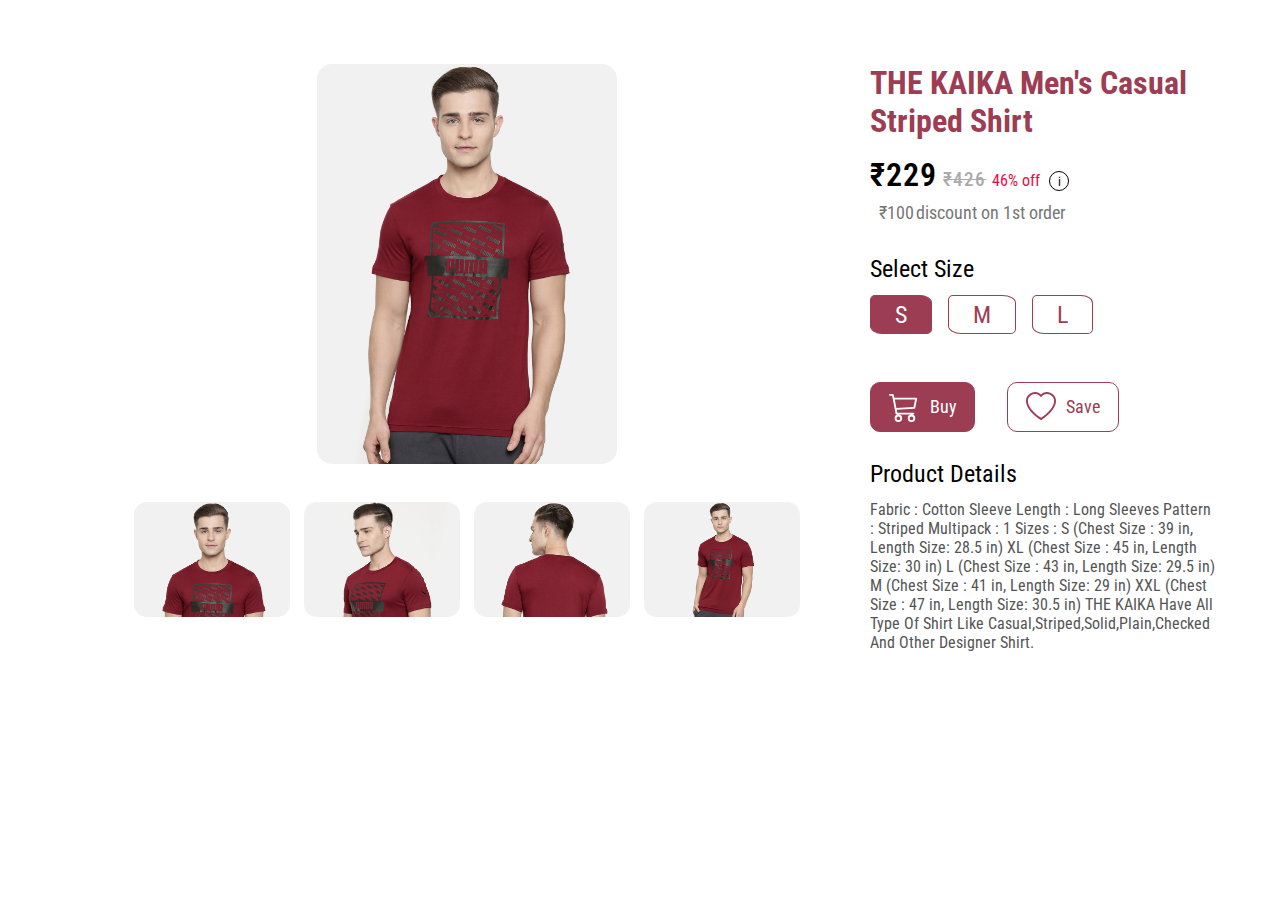
<file: product.html>
<!DOCTYPE html>
<html lang="en">

<head>
    <meta charset="UTF-8">
    <meta http-equiv="X-UA-Compatible" content="IE=edge">
    <meta name="viewport" content="width=device-width, initial-scale=1.0">
    <title>Product Details</title>
    <link rel="stylesheet" href="product.css">

    <link rel="preconnect" href="https://fonts.googleapis.com">
    <link rel="preconnect" href="https://fonts.gstatic.com" crossorigin>
    <link
        href="https://fonts.googleapis.com/css2?family=Roboto+Condensed:ital,wght@0,300;0,400;0,700;1,300;1,400;1,700&family=Zen+Kurenaido&display=swap"
        rel="stylesheet">
    <script>
        window.onload = () => {
            window.stop();
            console.log("---------")
        }
    </script>
    <script src="icon.js" defer></script>
    <script src="script.js" defer></script>

</head>

<body>
    <div id="disabled">
        <div id="product">
            <div id="img">
                <div id="bigger">
                    <img src="./img/products/Modal/product-1.jpg" alt="">
                </div>
                <div id="others">
                    <img src="./img/products/Modal/gallery-1.jpg" alt="">
                    <img src="./img/products/Modal/gallery-2.jpg" alt="">
                    <img src="./img/products/Modal/gallery-3.jpg" alt="">
                    <img src="./img/products/Modal/gallery-4.jpg" alt="">

                </div>

            </div>
            <div id="details">
                <h1>THE KAIKA Men's Casual Striped Shirt</h1>
                <div id="price">
                    <span class="money" id="latest">229</span>
                    <span class="money" id="actual">426</span>
                    <span class="discount" id="discount-given">46</span>
                    <span id="info">i</span>
                </div>
                <p id="deal">
                    <span class="money">100 </span> discount on 1st order
                </p>
                <div id="size">
                    <h2>Select Size</h2>
                    <span class="size-measure size-active">S</span>
                    <span class="size-measure">M</span>
                    <span class="size-measure">L</span>
                </div>
                <div id="next">
                    <div id="buy">
                        <span class="icon icon-cart"></span>
                        Buy
                    </div>
                    <div id="like">
                        <span class="icon icon-heart"></span>
                        Save
                    </div>
                </div>
                <div id="expanded">
                    <h2>Product Details</h2>
                    <span>Fabric : Cotton

                        Sleeve Length : Long Sleeves

                        Pattern : Striped

                        Multipack : 1

                        Sizes :
                        S (Chest Size : 39 in, Length Size: 28.5 in)

                        XL (Chest Size : 45 in, Length Size: 30 in)

                        L (Chest Size : 43 in, Length Size: 29.5 in)

                        M (Chest Size : 41 in, Length Size: 29 in)

                        XXL (Chest Size : 47 in, Length Size: 30.5 in)

                        THE KAIKA Have All Type Of Shirt Like Casual,Striped,Solid,Plain,Checked And Other Designer
                        Shirt.


                    </span>
                </div>
            </div>

        </div>
    </div>
</body>


</html>
</file>
<file: product.css>
:root{
    --primary-bg:#fff;
    --primary-color:#9C3D54;
    --primary-color-hover:#e70a42;
}

.cursive-font{
    font-family: 'Zen Kurenaido', sans-serif !important; 
}
/* img{
    width: 100%;
} */
*{
    margin: 0;
    padding: 0;
    box-sizing: border-box;
    text-decoration: none;
    list-style: none;
}
body{
background-color:var(--primary-bg);
font-family: 'Roboto Condensed', sans-serif;
}
.hide{
    display: none!important;
}
#modal{
    position: fixed;
    left: 0;
    top: 0;
    width: 100vw;
    height: 100vh;
    background-color: rgba(85, 85, 85, 0.712);
    z-index: 50;
    overflow: hidden;

}
#product{
    margin:2em;
    padding:2em;
    display: flex;
    flex: 1;
    border-radius:10px;
    background-color: #fff;
    font-size:16px;
    position: relative;
}

#product #cross::after{
    content: "\2716";
    font-size:2rem;
    color:#999;
}
#product #cross{
    position: absolute;
    top: 20px;
    right: 20px;
}
#product #img{
    width: 70%;
    overflow: hidden;
}
#product #details{
    width: 30%;
    overflow: hidden;
}
#product img{
    object-fit: contain;
    width: 100%;
}
#product #img #bigger{
    width: fit-content;
    margin: 0 auto;
}
#product #img #bigger img{
    max-height:400px;
}
#product #img #others{
    max-height:20%;
    display: flex;
    gap: 10px;
    width:fit-content;
    margin: 0 auto;
    margin-top: 2em;
}
#product #img #others img{
    max-height:160px;
    border: 2px solid transparent;
    object-fit: cover;
    object-position: top;
}
#product #img img{
    border-radius: 15px;
}
#product #img #others img:hover,
#product #img #others img.img-active{
    border-color: var(--primary-color-hover)!important;
}


/* Right Side */
#product #details .money::before {
    content:'\20B9';
}
#product #details .money{
    margin-right:2px;
}

#product #details .discount::after {
    content:'\0025  off';
}
#product #details .discount{
    font-size:1em;
    color: var(--primary-color-hover);
}
#product h2{
    margin: 0.5em 0;
    font-weight: 400;
}

#product #details h1{
    font-size:2em;
    color: var(--primary-color);
}
#product #details #price{
    margin-top: 1em;
}
#product #details #price #latest{
    font-size:2em;
    color: #000;
    font-weight: 600;
    letter-spacing:1px;
}
#product #details #price #actual{
    font-size:1.2em;
    text-decoration: line-through;
    color: #aaa;
    font-weight: 500;
    letter-spacing:1px;
}
#product #details #price #info{
    font-size:0.8em;
    border: 1px solid #000;
    border-radius:50%;
    padding:2px;
    display:inline-block;
    height: 20px;
    width: 20px;
    text-align:center;
    margin-left: 5px;
}
#product #details #deal::before{
    content:url('https://img.icons8.com/material-outlined/30/228b22/discount.png');
    margin-right: 0.5em;
}
#product #details #deal{
    font-size:1.1em;
    color: #777;
    margin-top: 0.5em;
    display: inline-flex;
    align-items: center;
}
#product #size {
    margin: 2em auto;
}

#product #size .size-measure {
    font-size:1.5em;
    display: inline-block;
    border-radius:5px 20%;
    border: 1px solid var(--primary-color);
    color:var(--primary-color);
    padding: 0.2em 1em;
    margin-right: 0.5em;
}
#product #size .size-measure:hover,
#product #size .size-active{
    color: var(--primary-bg);
    background-color:var(--primary-color);
}


#product #next{
    display: inline-flex;
    gap: 2em;
    margin:1em 0;
}
#product #next .icon{
    display: inline-flex;
    align-items: center;
}
#product #next .icon svg{
    width: 30px;
}

#product #next >div{
    padding:0.5em 1em;
    border: 1px solid var(--primary-color);
    border-radius:10px;
    display: inline-flex;
    align-items: center;
    gap:0.6em;
    font-size:1.1em;
    color: var(--primary-color);
}
#product #next #buy{
    color: var(--primary-bg);
    background-color:var(--primary-color);
}

#product #next>div:hover{
    background-color:#E43D40!important;
    color: #fff;
    border-color:#E43D40!important;
}


#product #expanded span{
    color: #555;
    text-overflow:clip;
    display: inline-block;
    word-wrap: break-word;
    overflow-y: scroll;
    max-height: 200px;
}
#product #expanded span::-webkit-scrollbar{
    width: 2px;
    background-color: transparent;
}
#product #expanded span::-webkit-scrollbar-thumb{
    background-color:var(--primary-color);
}
</file>
